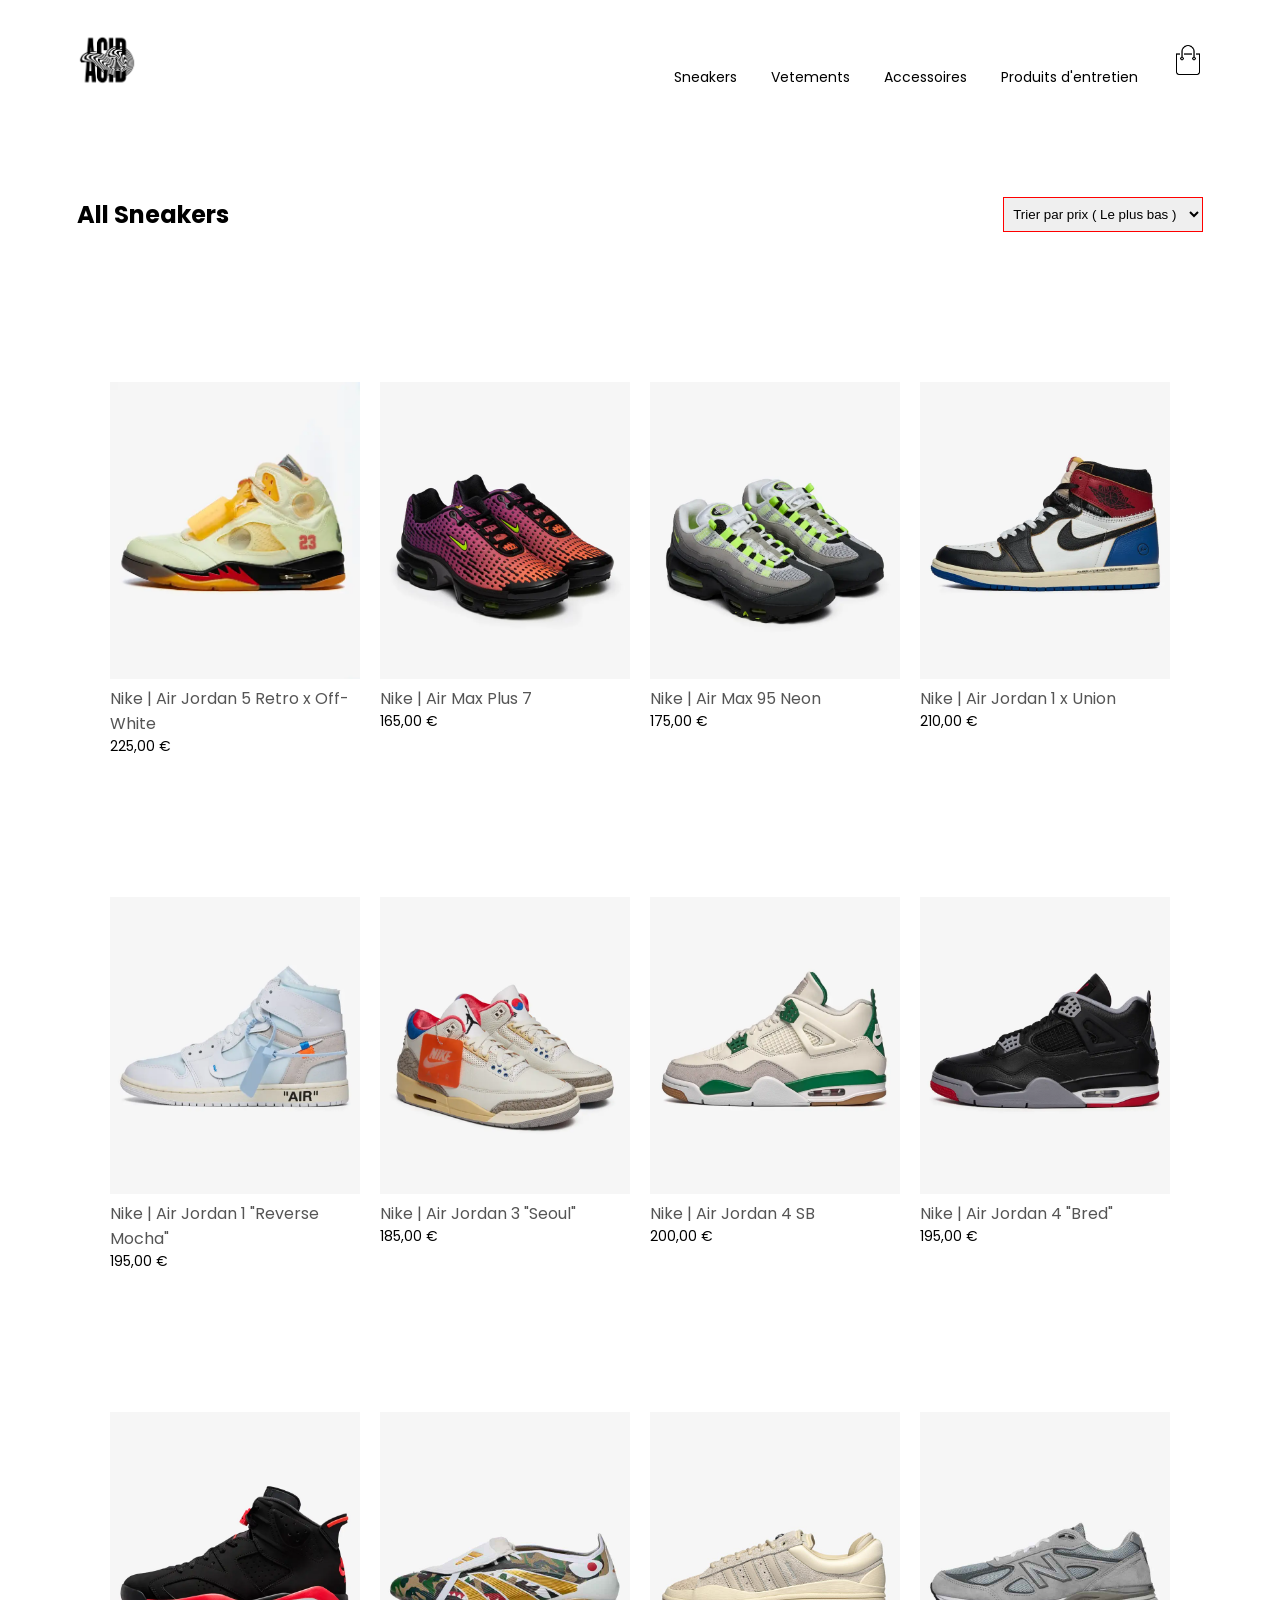
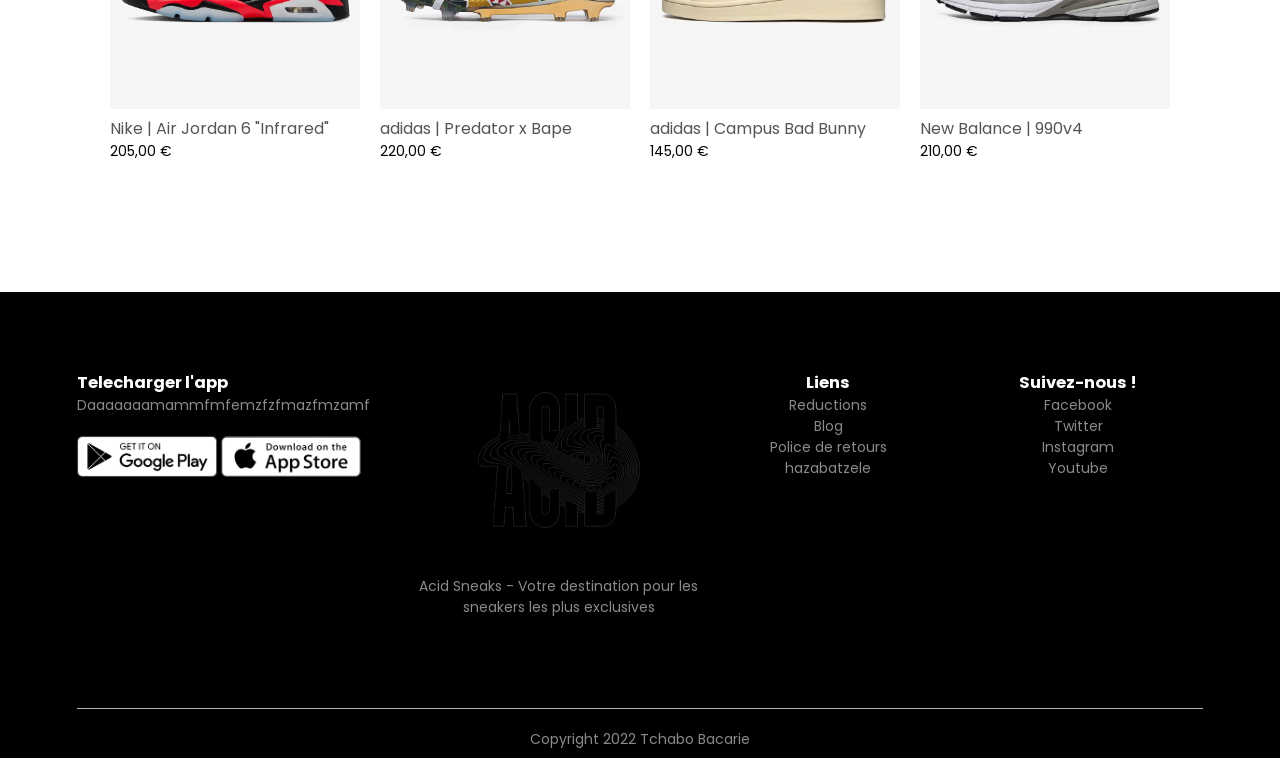
<file: pages/sneakers.html>
<!DOCTYPE html>

<html>

<head>
    <meta name="viewport" content="width=device-width, initial-scale=1.0">
    <title>Sneakers | Acid Sneaks</title>
    <link rel="stylesheet" href="../css/style.css">
    <link rel="preconnect" href="https://fonts.googleapis.com">
    <link rel="preconnect" href="https://fonts.gstatic.com" crossorigin>
    <link href="https://fonts.googleapis.com/css2?family=Poppins:wght@200;400;500;600;700&display=swap" rel="stylesheet">
</head>

<body>



    <body>
        <div class="conteneur">
    
            <header>
    
            <div class="navbar">
                <a href="../index.html"><img src="../images/logo.png" class="logo"></a>
                <nav>
                    <ul id="menuList">
    
                        <li><a href="sneakers.html">Sneakers</a></li>
                        <li><a href="#">Vetements</a></li>
                        <li><a href="#">Accessoires</a></li>
                        <li><a href="#">Produits d'entretien</a></li>
                    </ul>
                </nav>
                <img src="../images/menu.png" class="menu-icon" onclick="togglemenu()">
                <a href="shoppingcart.html"><img src="../images/cart.png" class="cart-icon"></a>

                
            </div>

            <div class="row">
                <h2> All Sneakers</h2>
                <select>
                    <option>Trier par prix ( Le plus bas )</option>
                    <option>Trier par prix ( Le plus haut )</option>
                    <option>Trier par popularité</option>
                    <option>Trier par condition</option>
                </select>
            </div>

    
            </header>

    
    
        </div>
    
        <div class="small-container">
    
            <div class="row">
                <div class="col-5">
                    <a href="product.html?id=jordan5" style="text-decoration: none; color: inherit;">
                        <img src="../images/jordan5off.jpg">
                        <h4> Nike | Air Jordan 5 Retro x Off-White</h4>
                        <p>225,00 €</p>
                    </a>
                </div>
    
                <div class="col-5">
                    <a href="product.html?id=airmaxplus7" style="text-decoration: none; color: inherit;">
                        <img src="../images/Shoes/airmaxplus7_1.png">
                        <h4>Nike | Air Max Plus 7</h4>
                        <p>165,00 €</p>
                    </a>
                </div>
    
                <div class="col-5">
                    <a href="product.html?id=airmax95neon" style="text-decoration: none; color: inherit;">
                        <img src="../images/Shoes/airmax_95_neon_1.png">
                        <h4>Nike | Air Max 95 Neon</h4>
                        <p>175,00 €</p>
                    </a>
                </div>

                <div class="col-5">
                    <a href="product.html?id=jordan1union" style="text-decoration: none; color: inherit;">
                        <img src="../images/Shoes/jordan1_union_1.png">
                        <h4>Nike | Air Jordan 1 x Union</h4>
                        <p>210,00 €</p>
                    </a>
                </div>
            </div>
    
            <div class="row">
                <div class="col-5">
                    <a href="product.html?id=jordan1vaa" style="text-decoration: none; color: inherit;">
                        <img src="../images/Shoes/jordan1_vaa_1.png">
                        <h4>Nike | Air Jordan 1 "Reverse Mocha"</h4>
                        <p>195,00 €</p>
                    </a>
                </div>
    
                <div class="col-5">
                    <a href="product.html?id=jordan3seoul" style="text-decoration: none; color: inherit;">
                        <img src="../images/Shoes/jordan3_seoul_1.png">
                        <h4>Nike | Air Jordan 3 "Seoul"</h4>
                        <p>185,00 €</p>
                    </a>
                </div>
    
                <div class="col-5">
                    <a href="product.html?id=jordan4sb" style="text-decoration: none; color: inherit;">
                        <img src="../images/Shoes/jordan4sb_1.png">
                        <h4>Nike | Air Jordan 4 SB</h4>
                        <p>200,00 €</p>
                    </a>
                </div>

                <div class="col-5">
                    <a href="product.html?id=jordan4bred" style="text-decoration: none; color: inherit;">
                        <img src="../images/Shoes/jordan4_bred_1.png">
                        <h4>Nike | Air Jordan 4 "Bred"</h4>
                        <p>195,00 €</p>
                    </a>
                </div>
            </div>
    
            <div class="row">
                <div class="col-5">
                    <a href="product.html?id=jordan6infrared" style="text-decoration: none; color: inherit;">
                        <img src="../images/Shoes/jordan6_infrared_1.png">
                        <h4>Nike | Air Jordan 6 "Infrared"</h4>
                        <p>205,00 €</p>
                    </a>
                </div>

                <div class="col-5">
                    <a href="product.html?id=adipredbape" style="text-decoration: none; color: inherit;">
                        <img src="../images/Shoes/adidas_pred_bape_1.jpg">
                        <h4>adidas | Predator x Bape</h4>
                        <p>220,00 €</p>
                    </a>
                </div>

                <div class="col-5">
                    <a href="product.html?id=campusbadun" style="text-decoration: none; color: inherit;">
                        <img src="../images/Shoes/campus_badbunny_1.jpg">
                        <h4>adidas | Campus Bad Bunny</h4>
                        <p>145,00 €</p>
                    </a>
                </div>

                <div class="col-5">
                    <a href="product.html?id=nbBalance990v4" style="text-decoration: none; color: inherit;">
                        <img src="../images/Shoes/new_balance_990V4_1.jpg">
                        <h4>New Balance | 990v4</h4>
                        <p>210,00 €</p>
                    </a>
                </div>
            </div>
    
            
               
        
        </div>

        <div class="footer">

            <div class="conteneur">
    
                <div class="row">
    
                    <div class="footer-col-1">
                        <h3>Telecharger l'app</h3>
                        <p> Daaaaaaamammfmfemzfzfmazfmzamf</p>
                        <div class="app-logo">
    
                            <img src="../images/play-store.png">
                            <img src="../images/app-store.png">
    
                        </div>
                    </div>
    
                    
                    <div class="footer-col-2">
                        <img src="../images/logo.png">
                        <p> Acid Sneaks - Votre destination pour les sneakers les plus exclusives</p>
                    </div>
    
                    
                    <div class="footer-col-3">
                        <h3>Liens</h3>
    
                        <ul>
                            <li>Reductions</li>
                            <li>Blog</li>
                            <li>Police de retours</li>
                            <li>hazabatzele</li>
                        </ul>
                    </div>
    
                    <div class="footer-col-4">
                        <h3>Suivez-nous !</h3>
    
                        <ul>
                            <li>Facebook</li>
                            <li>Twitter</li>
                            <li>Instagram</li>
                            <li>Youtube</li>
                        </ul>
                    </div>
                </div>
    
                <hr> 
                    <p class="copyright"> Copyright 2022 Tchabo Bacarie</p>
            </div>
        </div>
        
    
        <script type="text/javascript" src="../js/acid.js"></script>
    </body>
    </html>
</file>
<file: css/style.css>
*{
    margin: 0;
    padding: 0;
    
}

body{
    font-family: 'Poppins', sans-serif;
}

.conteneur{
    width: 100%;
    
    padding-left: 6%;
    padding-right: 6%;
    box-sizing: border-box;
    overflow: hidden;
}

.navbar{
    width: 100%;
    display: flex;
    align-items: center;
}

.logo{
    width: 60px;
    cursor:pointer;
    margin: 30px 0;
}

.menu-icon{
    width: 25px;
    cursor: pointer;
    display: none;

}

.cart-icon{
    height: 30px;
    width: 30px;
    cursor: pointer;
    margin-left: 5px;
}

nav{
    flex: 1;
    text-align: right;

}

nav ul li{
    list-style: none;
    display: inline-block;
    margin-right: 30px;

}

nav ul li a {
    text-decoration: none;
    color: #000;
    font-size: 14px; 
}

nav ul li a:hover{
    color: #F50F0F;
}

.row{
   display: flex;
   justify-content: space-between; 
   margin: 70px 0;
}
.col-1{
    flex-basis: 40%;
    position: relative;
    margin-left: 50px;

}

.col-1 h2{
    font-size: 54px;
}

.col-1 h3{
    font-size: 30px;
    color: #707070;
    font-weight: 100;
    margin: 20px 0 10px;
}

.col-1 p{
    font-size: 16px;
    color: #b7b7b7;
    font-weight: 100;
}

.col-1 p{
    margin: 30px 0;
    font-size: 20px;

}

button{
    width: 140px;
    border: 0;
    padding: 12px 10px;
    outline: none;
    color: #fff;
    background: linear-gradient( #FF0000, #B50000);
    border-radius: 6px;
    cursor: pointer;
    transition: width 0.5s;
    
}

.btn{
    display: inline-block;
    background: linear-gradient( #FF0000, #B50000);
    color: #fff;
    padding: 8px 0;
    margin: 30px 0;
    border-radius: 30px;
}

.button img{
    width: 30px;
    display: none;
}

.button:hover img{
    display: block;
    
}

.button:hover {
    width: 160px;
    display: flex;
    align-items: center;
    justify-content: space-between;
    
}

.col-1::after{
    content: '';
    width: 10px;
    height: 57%;

    background: linear-gradient( #FF0000, #B50000);
    position: absolute;
    left: -40px;
    top: 8px;
}

.col-2{
    position: relative;
    flex-basis: 60%;
    display: flex;
    align-items: center;
}

.col-2 .controller{
    width: 70%;
}

.color-box{
    position: absolute;
    right: 0;
    top: 0;
    background: linear-gradient( #FF0000, #B50000);
    border-radius: 20px 0 0 20px;
    height: 100%;
    width: 80%;
    z-index: -1;
    transform: translateX(150px);
}
.add-btn img{
    width: 35px;
    margin-bottom: 5px;

}

.add-btn{
    text-align: center;
    color: #fff;
    cursor: pointer;

}

.categories{
    margin: 70px 0;  

}

.col-4{
    flex-basis: 30%;
    min-width: 250px;
    margin-bottom: 30px;
    
}

.col-4 img{
    width: 100%;
}

.small-container{
    max-width: 1080px;
    margin: auto;
    padding-left: 25px;
    padding-right: 25px;
}

.col-5{
    flex-basis: 25%;
    padding: 10px;
    min-width: 200px;
    margin-bottom: 50px;
    transition: 0.5s
}

.col-5 img{
    width: 100%;
}

.title{
    text-align: center;
    margin: 0 auto 80px;
    position: relative;
    line-height: 60px;
    color: #555;
}

.title::after{
    content: '';
    background:linear-gradient( #FF0000, #B50000);
    width: 80px;
    height: 5px;
    border-radius: 5px;
    position: absolute;
    bottom: 0;
    left: 50%;
    transform: translateX(-50%);
}

h4{
    color: #555;
    font-weight: normal;
}

.col-5 p {
    font-size: 14px;
}

.col-5:hover{
    transform: translateY(-5px);
}
/*Page produit */

select{
    border: 1px solid #FF0000 ;
    padding: 5px;
}

select:focus{
    outline: none;
}

.col-6{
    flex-basis: 50%;
    min-width: 300px;
}

.offer{
    background: radial-gradient( #FF0000, #B50000);
    margin-top: 80px;
    padding: 30px 0;
}

.col-6 .offer-img{
    padding: 50px;

}

.col-6 small{
    color: #555;
}

.footer{
    background-color: #000;
    color: #8a8a8a;
    font-size: 14px;
    padding: 8px 0 8px;

    
}

.footer p{
    color: #8a8a8a;
}

.footer h3{
    color: #fff;
    margin-bottom: 20x;
}

.footer-col-1, .footer-col-2,  .footer-col-3,  .footer-col-4 {
    min-width: 250px;
    margin-bottom: 20px;

}   

.footer-col-1{
    flex-basis: 30%;

}
.footer-col-2{
    flex: 1;
    text-align: center;

}

.footer-col-2 img{
    width: 180px;
    margin-bottom: 20px;
}

.footer-col-3, .footer-col-4{
    flex-basis: 12%;
    text-align: center;
}

ul{
    list-style-type: none;
}

.app-logo{
    margin-top: 20px;

}

.app-logo img{
    width: 140px;
}

.footer hr{
    border: none;
    background: #b5b5b5;
    height: 1px;
    margin: 20px 0;
}

.copyright{
    text-align: center;
}

.col-2-product{
    flex-basis: 50%;
    min-width: 300px;
}

.single-product{
    margin-top: 80px;
}

.single-product .col-2-product img{
    padding: 0px;

}

.single-product .col-2-product{
    padding: 20px;
}



.single-product h4{
    margin: 20px 0;
    font-size: 22px;
    font-weight: bold;

}

.single-product select{
    display: block;
    padding: 10px;
    margin-top: 20px;
}

.single-product input{
    width: 50px;
    height: 40px;
    padding-left: 10px;
    font-size: 20px;
    margin-right: 10px;
    border: 1px solid #FF0000;
}

input:focus{
    outline: none;
}

.col-2-product a{
    text-decoration: none;
    font-size: 14px;
}

.small-img-row{
    display: flex;
    justify-content: space-between;
    
}

.small-img-row:hover{
    cursor: pointer;
}
.small-img-col{
    flex-basis: 24%;
    cursor: pointer;
}

.cart-page{
    margin: 80px auto;

}

table{
    width: 100%;
    border-collapse: collapse;
}

.cart-info{
    display: flex;
    flex-wrap: wrap;
}

th{
    text-align: left;
    padding: 5px;
    color: #fff;
    background: #B50000;
    font-weight: normal;
}

td{
    padding: 10px 5px;

}

td input{
    width: 40px;
    height: 30px;
    padding: 5px;

}

td a{
    color: #FF0000;
    font-size: 12px;
}

td img{
    width: 80px;
    height: 80px;
    margin-left: 10px;
}

.total-price{
    display: flex;
    justify-content: flex-end;

}

.total-price table{
    border-top: 3px solid #B50000 ;
    width: 100%;
    max-width: 400px;
}

td:last-child{
    text-align: right;
}

th:last-child{
    text-align: right;
}

.account-page{
    padding: 50px 0;
    background: radial-gradient( #FF0000, #B50000);
}

.btn2{
    display: inline-block;
    background: linear-gradient( #FF0000, #B50000);
    color: #fff;
    padding: 8px 0;
    margin: 30px 0;
    border-radius: 30px;
}

.form-container{
    background: #fff;
    width: 300px;
    height: 400px;
    position: relative;
    text-align: center;
    padding: 20px 0;
    margin: auto;
    box-shadow: 0 0 20px 0px rgba(0,0,0,0);
    overflow: hidden;
}

.form-container span{
    font-weight: bold;
    padding: 0 10px ;
    color: black;
    cursor: pointer;
    width: 100px;
    display: inline-block;

}

.form-btn{
   display: inline-block; 
}

.form-container form{
    max-width: 300px;
    padding: 0 20px;
    position: absolute;
    top: 130px; 
    transition: transform 1s;
}

form input{
    width: 100px;
    height: 30px;
    margin: 10px 0;
    border: 1px solid #ccc;
    padding: 0 10px;
}

form .btn2{
    width: 100%;
    border: none;
    cursor: pointer;
    margin: 10px 0;
}

form .button:focus{
    outline: none;
    text-decoration: none;
}

#LoginForm{
    left: -320px;

}

#RegForm{
    left: 0;
}

#registerSpan{
    color: #B50000;
}

form a{
    font-size: 12px;
    text-decoration: none;
}






@media only screen and (max-width:700px){
    nav ul{
        width: 100%;
        background: linear-gradient( #FF0000, #B50000);
        position: absolute;
        top: 75px;
        right: 0;
        z-index: 2;
    }

    nav ul li{
        display: block;
        margin-top: 10px;
        margin-bottom: 10px;

    }

    nav ul li a{
        color: #fff;

    }

    .menu-icon{
        display: block;
    }
    
    #menuList{
        overflow: hidden;
        transition: 0.5s;
    }

    .row{
        flex-direction: column-reverse;
        margin: 50px 0;
    }

    .col-2{
        flex-basis: 100%;
        margin-bottom: 50px;
    }
    
    .col-2 .controller{
        width: 77%;
    }

    .color-box{
        transform: translateX(75px);
    }

    .col-1{
       flex-basis: 100%;

    }

    .col-1 h2{
        font-size: 35px;
    }

    .col-1 h3{
        font-size: 15px;
    }

    .single-product .row{
        text-align: left;

    }

    .single-product .col-2-product{
        padding: 20px 0;
    }

    .single-product h1{
        font-size: 26px;
        line-height: 32px;
    }

    .cart-info p{
        display: none;
    }



}
</file>
